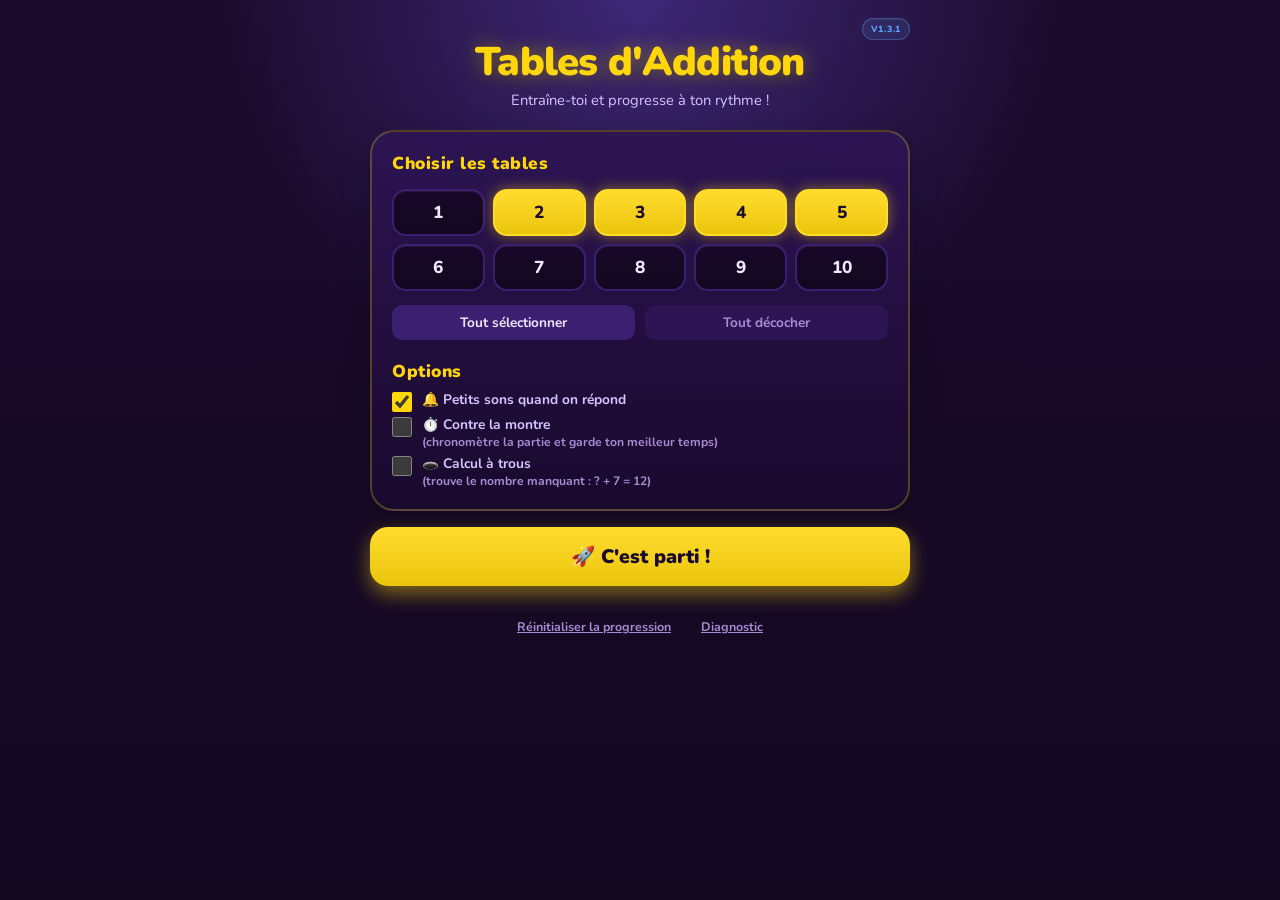
<file: index.html>
<!DOCTYPE html>
<html lang="fr" dir="ltr">
<head>
  <meta charset="UTF-8">
  <meta name="viewport" content="width=device-width, initial-scale=1.0, viewport-fit=cover">
  <title>Tables d'Addition</title>
  <meta name="description" content="Entraîne-toi aux tables d'addition avec un rapport d'erreurs et un bilan par table.">
  <meta name="app-version" content="v1.3.1">
  <meta name="color-scheme" content="dark">
  <meta name="theme-color" content="#1A0A2E">
  <meta name="mobile-web-app-capable" content="yes">
  <meta name="apple-mobile-web-app-capable" content="yes">
  <meta name="apple-mobile-web-app-status-bar-style" content="black-translucent">
  <meta name="apple-mobile-web-app-title" content="Additions">
  <link rel="manifest" href="manifest.json">
  <link rel="icon" href="favicon.ico" sizes="any">
  <link rel="icon" type="image/png" sizes="192x192" href="icons/icon-192.png">
  <link rel="icon" type="image/png" sizes="512x512" href="icons/icon-512.png">
  <link rel="apple-touch-icon" href="icons/apple-touch-icon.png">
  <link rel="stylesheet" href="app.css">
</head>
<body>

<a class="skip-link" href="#main">Aller au contenu</a>

<div class="stars" id="stars"></div>
<div class="burst-container" id="burst"></div>

<main class="container" id="main">
  <div class="install-row" id="install-row" hidden>
    <button class="install-btn" id="install-btn" type="button" aria-label="Installer l'application">📲 Installer l'appli</button>
    <button class="install-dismiss" id="install-dismiss" type="button">Masquer</button>
    <p class="install-hint" id="install-hint" role="status" hidden></p>
  </div>

  <div class="header">
    <div class="version-badge" id="app-version">v1.3.1</div>
    <h1>Tables d'Addition</h1>
    <p>Entraîne-toi et progresse à ton rythme !</p>
    <div class="streak-badge" id="streak-badge" hidden></div>
  </div>

  <!-- ECRAN 1 : accueil / choix des tables -->
  <div class="screen active" id="screen-home">
    <div class="panel">
      <h2>Choisir les tables</h2>
      <div class="tables-grid" id="tables-grid"></div>
      <div class="settings-actions">
        <button class="btn-mini" id="select-all-btn" type="button">Tout sélectionner</button>
        <button class="btn-mini btn-mini--dim" id="deselect-btn" type="button">Tout décocher</button>
      </div>

      <h2 class="options-title">Options</h2>
      <label class="option-toggle">
        <input type="checkbox" id="sound-toggle">
        <span>🔔 Petits sons quand on répond</span>
      </label>
      <label class="option-toggle">
        <input type="checkbox" id="timed-toggle">
        <span>⏱️ Contre la montre <span class="opt-note">(chronomètre la partie et garde ton meilleur temps)</span></span>
      </label>
      <label class="option-toggle">
        <input type="checkbox" id="holes-toggle">
        <span>🕳️ Calcul à trous <span class="opt-note">(trouve le nombre manquant : ? + 7 = 12)</span></span>
      </label>

    </div>
    <button class="btn btn--primary btn--big" id="start-btn" type="button">🚀 C'est parti !</button>

    <div class="home-footer">
      <button class="reset-progress" id="reset-progress" type="button">Réinitialiser la progression</button>
      <a class="diag-link" href="diag.html">Diagnostic</a>
    </div>
  </div>

  <!-- ECRAN 2 : jeu -->
  <div class="screen" id="screen-play">
    <h2 class="sr-only">Question en cours</h2>

    <div class="progress-wrap">
      <div class="progress-info">
        <span>Progression</span>
        <span class="timer" id="timer" hidden aria-hidden="true">⏱ 0:00</span>
        <strong id="progress-text">0 / 0</strong>
      </div>
      <div class="progress-bar"><div class="progress-fill" id="progress-fill"></div></div>
    </div>

    <div class="score-row">
      <div class="score-card correct"><div class="num" id="score-correct" aria-label="Réponses réussies">0</div><div class="lbl" aria-hidden="true">✅ Succès</div></div>
      <div class="score-card wrong"><div class="num" id="score-wrong" aria-label="Erreurs">0</div><div class="lbl" aria-hidden="true">❌ Erreurs</div></div>
      <div class="score-card remaining"><div class="num" id="score-remaining" aria-label="Questions restantes">0</div><div class="lbl" aria-hidden="true">🔵 Restantes</div></div>
    </div>

    <div class="question-card" id="question-card">
      <span class="mascot" id="mascot" aria-hidden="true">🦊</span>
      <div class="question-text" id="question-text" aria-live="polite"></div>
      <div class="answer-wrap">
        <output class="answer-input" id="answer" aria-live="off" aria-label="Ta réponse"></output>
        <button class="submit-btn" id="submit-btn" type="button" aria-label="Valider la réponse">OK ✓</button>
      </div>
    </div>

    <div class="feedback" id="feedback" role="status" aria-live="polite"></div>

    <div class="numpad" id="numpad">
      <button class="numpad-btn" type="button" data-key="7">7</button>
      <button class="numpad-btn" type="button" data-key="8">8</button>
      <button class="numpad-btn" type="button" data-key="9">9</button>
      <button class="numpad-btn" type="button" data-key="4">4</button>
      <button class="numpad-btn" type="button" data-key="5">5</button>
      <button class="numpad-btn" type="button" data-key="6">6</button>
      <button class="numpad-btn" type="button" data-key="1">1</button>
      <button class="numpad-btn" type="button" data-key="2">2</button>
      <button class="numpad-btn" type="button" data-key="3">3</button>
      <button class="numpad-btn clear" type="button" data-key="clear" aria-label="Tout effacer">C</button>
      <button class="numpad-btn" type="button" data-key="0">0</button>
      <button class="numpad-btn del" type="button" data-key="del" aria-label="Effacer le dernier chiffre">⌫</button>
    </div>

    <button class="next-btn" id="next-btn" type="button">Question suivante →</button>

    <button class="btn btn--ghost" id="quit-btn" type="button">← Changer les tables</button>
  </div>

  <!-- ECRAN 3 : bilan -->
  <div class="screen" id="screen-done">
    <div class="results-screen">
      <div class="big-emoji" id="result-emoji" aria-hidden="true">🏆</div>
      <h2 id="result-title">Bravo !</h2>
      <p id="result-subtitle"></p>
      <div class="results-grid">
        <div class="result-item"><div class="n g" id="res-correct">0</div><div class="l">✅ Corrects</div></div>
        <div class="result-item"><div class="n r" id="res-wrong">0</div><div class="l">❌ Erreurs</div></div>
        <div class="result-item result-item--wide"><div class="n" id="res-rate">0%</div><div class="l">🎯 Taux de réussite</div></div>
        <div class="result-item result-item--wide" id="time-item" hidden><div class="n" id="res-time">0:00</div><div class="l">⏱ Temps</div><div class="record" id="res-record"></div></div>
      </div>

      <div class="report-block" id="history-week" hidden>
        <h3 class="report-title report-title--blue">📅 7 derniers jours</h3>
        <div class="week-bars" id="week-bars"></div>
        <p class="week-summary" id="week-summary"></p>
      </div>

      <div class="report-block" id="table-summary">
        <h3 class="report-title report-title--blue">📊 Bilan par table</h3>
        <div id="table-summary-list"></div>
      </div>

      <div class="report-block" id="error-report">
        <h3 class="report-title report-title--red">📋 Additions à revoir</h3>
        <div class="error-list" id="error-list"></div>
      </div>

      <div class="results-actions">
        <button class="action-btn review" id="review-btn" type="button">🔁 Réviser mes erreurs</button>
        <button class="action-btn print" id="print-btn" type="button">🖨️ Imprimer le rapport</button>
      </div>

      <button class="btn btn--primary btn--big" id="again-btn" type="button">🔄 Recommencer</button>
      <button class="btn btn--ghost" id="home-btn" type="button">← Choisir d'autres tables</button>
    </div>
  </div>
</main>

<script src="data.js"></script>
<script src="engine/engine.js"></script>
<script src="app.js"></script>

</body>
</html>
</file>
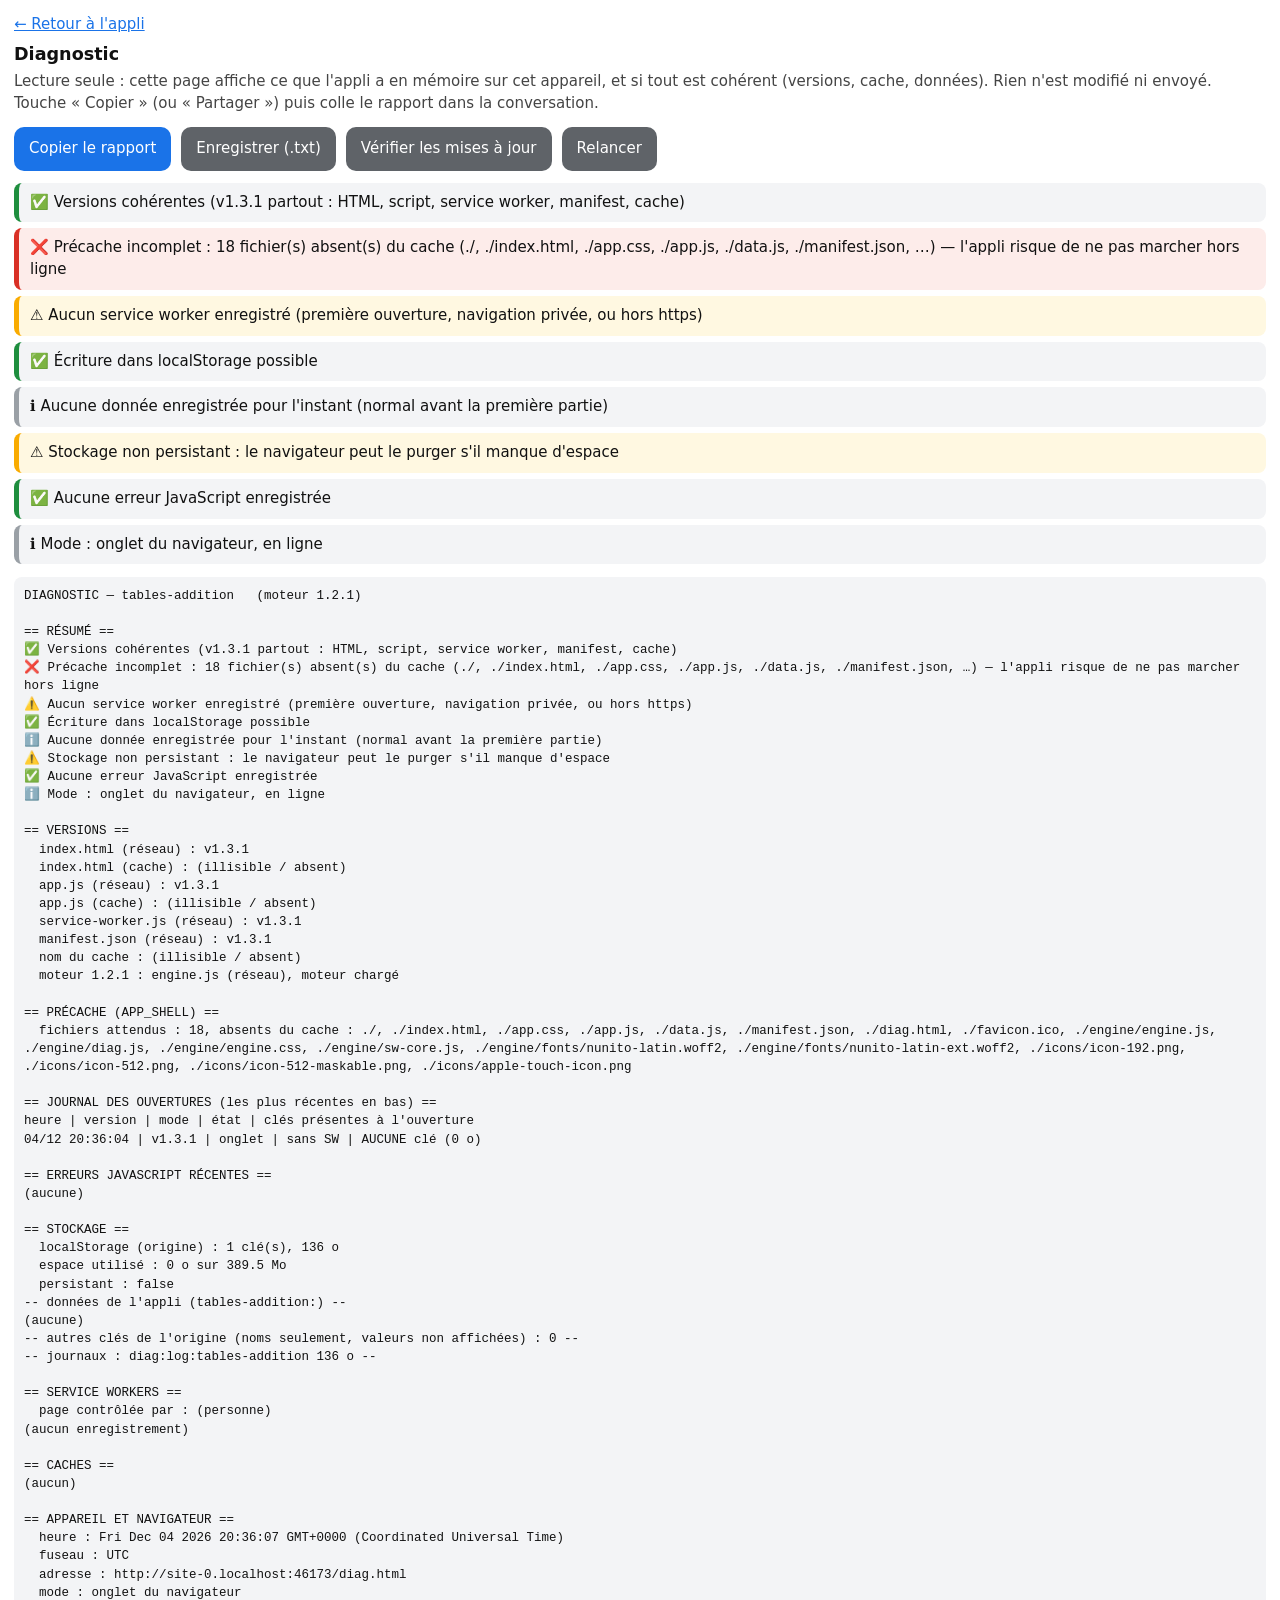
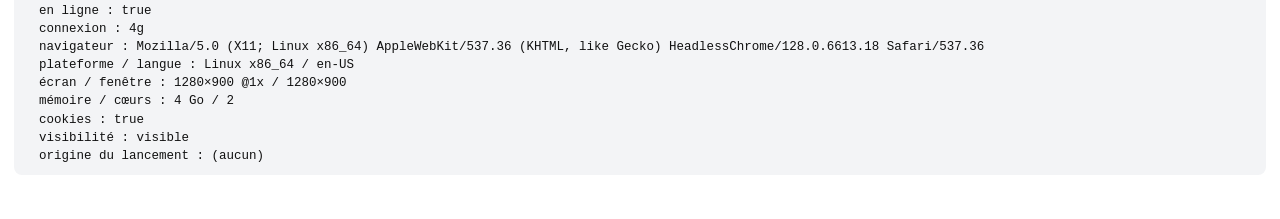
<file: diag.html>
<!DOCTYPE html>
<html lang="fr" dir="ltr">
<head>
<meta charset="UTF-8">
<meta name="viewport" content="width=device-width, initial-scale=1, viewport-fit=cover">
<meta name="robots" content="noindex">
<meta name="color-scheme" content="light dark">
<title>Diagnostic</title>
<style>
  body { font: 15px/1.45 system-ui, sans-serif; margin: 0; padding: 14px 14px 32px; background: #fff; color: #111; }
  h1 { font-size: 1.1rem; margin: 6px 0 4px; }
  p { margin: 4px 0 12px; color: #444; }
  a { color: #1a73e8; }
  .row { display: flex; gap: 10px; flex-wrap: wrap; margin-bottom: 12px; }
  button { font: inherit; padding: 11px 15px; border: 0; border-radius: 10px; background: #1a73e8; color: #fff; }
  button.secondary { background: #5f6368; }
  button[hidden] { display: none; }
  button:disabled { opacity: 0.6; }
  #summary { list-style: none; margin: 0 0 12px; padding: 0; display: grid; gap: 6px; }
  #summary li { padding: 9px 11px; border-radius: 8px; background: #f3f4f6; border-left: 5px solid #9aa0a6; }
  #summary li.ok { border-left-color: #1e8e3e; }
  #summary li.warn { border-left-color: #f9ab00; background: #fff8e1; }
  #summary li.bad { border-left-color: #d93025; background: #fdecea; }
  pre { white-space: pre-wrap; word-break: break-word; background: #f3f4f6; padding: 10px; border-radius: 8px; font-size: 12.5px; user-select: text; -webkit-user-select: text; }
  @media (prefers-color-scheme: dark) {
    body { background: #111; color: #eee; } p { color: #aaa; } pre { background: #222; } a { color: #8ab4f8; }
    #summary li { background: #222; } #summary li.warn { background: #33290a; } #summary li.bad { background: #3a1512; }
  }
</style>
</head>
<body data-diag data-app-id="tables-addition" data-legacy="">
<a href="index.html">← Retour à l'appli</a>
<h1>Diagnostic</h1>
<p>Lecture seule : cette page affiche ce que l'appli a en mémoire sur cet appareil, et si tout est cohérent (versions, cache, données). Rien n'est modifié ni envoyé. Touche « Copier » (ou « Partager ») puis colle le rapport dans la conversation.</p>
<div class="row">
  <button id="copy" type="button">Copier le rapport</button>
  <button id="share" type="button" hidden>Partager</button>
  <button id="save" type="button" class="secondary">Enregistrer (.txt)</button>
  <button id="update-check" type="button" class="secondary">Vérifier les mises à jour</button>
  <button id="refresh" type="button" class="secondary">Relancer</button>
</div>
<ul id="summary"></ul>
<pre id="out">Chargement…</pre>
<script src="engine/engine.js"></script>
<script src="engine/diag.js"></script>
</body>
</html>
</file>
<file: app.css>
/* Tables d'Addition — styles de l'app.
 * La coque commune (tokens, fond étoilé, écrans, bandeau d'installation,
 * effets, semaine) vit dans engine/engine.css.
 */
@import "engine/engine.css";

/* Look par défaut du moteur (nuit violette) : rien à surcharger. */

/* Les titres reçoivent le focus par programme (lecteurs d'écran) sans cadre visible. */
[tabindex="-1"]:focus { outline: none; }

.sr-only {
  position: absolute; width: 1px; height: 1px; margin: -1px; padding: 0;
  overflow: hidden; clip: rect(0 0 0 0); white-space: nowrap; border: 0;
}

/* ------------------------------------------------------- Écran 1 : accueil */
.panel h2 {
  font-size: 1.08rem; font-weight: 900; color: var(--yellow);
  margin-bottom: 14px; letter-spacing: 0.5px;
}
.panel .options-title { margin-top: 20px; margin-bottom: 8px; }

.tables-grid { display: grid; grid-template-columns: repeat(5, 1fr); gap: 8px; }
.table-btn {
  background: linear-gradient(180deg, color-mix(in srgb, var(--bg) 88%, black), var(--bg-deep));
  border: 2px solid var(--card-border); border-radius: 14px;
  color: var(--ink); font-size: 1.08rem; font-weight: 800; padding: 10px 0;
  cursor: pointer; user-select: none; -webkit-user-select: none;
  transition: transform 0.15s ease, border-color 0.15s ease, box-shadow 0.15s ease;
  box-shadow: inset 0 1px 0 rgba(255, 255, 255, 0.06);
}
.table-btn:active { transform: scale(0.98); }
@media (hover: hover) and (pointer: fine) {
  .table-btn:hover { border-color: var(--yellow); color: var(--yellow); }
}
.table-btn.active {
  background: linear-gradient(180deg,
    color-mix(in srgb, var(--yellow) 86%, white),
    color-mix(in srgb, var(--yellow) 92%, black));
  color: var(--bg); border-color: color-mix(in srgb, var(--yellow) 86%, white);
  box-shadow: 0 0 14px var(--yellow-glow);
}
.table-btn.active:hover { color: var(--bg); }

.settings-actions { display: flex; gap: 10px; margin-top: 14px; }
.btn-mini {
  flex: 1; padding: 8px; border-radius: 10px; border: none;
  background: var(--card-border); color: var(--ink);
  font-weight: 700; font-size: 0.85rem; cursor: pointer;
  transition: background 0.15s;
}
.btn-mini--dim { background: var(--card); color: var(--ink-dim); }
@media (hover: hover) and (pointer: fine) {
  .btn-mini:hover { background: color-mix(in srgb, var(--card-border) 70%, white); }
}

.option-toggle {
  display: flex; align-items: flex-start; gap: 10px; margin-top: 4px;
  font-size: 0.86rem; font-weight: 700; color: var(--ink-soft);
  cursor: pointer; user-select: none; -webkit-user-select: none; line-height: 1.3;
}
.option-toggle input {
  width: 20px; height: 20px; flex-shrink: 0; cursor: pointer;
  accent-color: var(--yellow); margin-top: 1px;
}
.option-toggle .opt-note {
  display: block; font-weight: 700; color: var(--ink-dim); font-size: 0.76rem; margin-top: 1px;
}

/* Liens rares en bas de l'accueil : .home-footer et .diag-link viennent d'engine.css ;
   le bouton « réinitialiser » a le même aspect. */
.reset-progress {
  background: none; border: none; padding: 10px 4px;
  color: var(--ink-dim); font-size: 0.78rem; font-weight: 700;
  cursor: pointer; text-decoration: underline;
}

.btn--big { width: 100%; padding: 16px; border-radius: 18px; font-size: 1.22rem; font-weight: 900; }
.btn--ghost { align-self: center; }

/* --------------------------------------------------------- Écran 2 : partie */
.progress-wrap { width: 100%; }
.progress-info {
  display: flex; justify-content: space-between; align-items: center;
  font-size: 0.85rem; color: var(--ink-dim); margin-bottom: 6px; gap: 8px;
}
.progress-info strong { color: var(--yellow); font-weight: 800; }
.progress-info .timer { color: var(--blue); font-weight: 800; font-variant-numeric: tabular-nums; }
.progress-bar {
  width: 100%; height: 10px; background: var(--card); border-radius: 999px; overflow: hidden;
  box-shadow: inset 0 0 0 1px rgba(255, 255, 255, 0.04);
}
.progress-fill {
  height: 100%; width: 0; border-radius: 999px; transition: width 0.5s ease;
  background: linear-gradient(90deg, var(--blue), var(--yellow));
}

.score-row { display: grid; grid-template-columns: repeat(3, minmax(0, 1fr)); gap: 12px; width: 100%; }
.score-card {
  background: linear-gradient(180deg, color-mix(in srgb, var(--card) 96%, white 4%), var(--bg));
  border-radius: 18px; padding: 12px 10px; text-align: center;
  border: 2px solid rgba(255, 255, 255, 0.08);
  box-shadow: 0 10px 18px var(--shadow);
}
.score-card .num { font-size: 1.7rem; font-weight: 900; }
.score-card .lbl { font-size: 0.78rem; color: var(--ink); font-weight: 800; margin-top: 4px; }
.score-card.correct { border-color: color-mix(in srgb, var(--green) 35%, transparent); }
.score-card.correct .num { color: var(--green); }
.score-card.wrong { border-color: color-mix(in srgb, var(--red) 35%, transparent); }
.score-card.wrong .num { color: var(--red); }
.score-card.remaining { border-color: var(--blue-line); }
.score-card.remaining .num { color: var(--blue); }

.question-card {
  position: relative; overflow: hidden; width: 100%; text-align: center;
  padding: 26px 24px 22px; border-radius: 28px;
  background: linear-gradient(180deg,
    color-mix(in srgb, var(--card) 96%, transparent),
    color-mix(in srgb, var(--bg) 94%, transparent));
  border: 2px solid color-mix(in srgb, var(--yellow) 18%, transparent);
  box-shadow: 0 16px 32px var(--shadow);
}
.mascot { display: block; font-size: 2.8rem; margin-bottom: 6px; transition: transform 0.3s; }
.question-text {
  font-size: clamp(2.4rem, 10vw, 3.6rem); font-weight: 900; color: #fff;
  letter-spacing: -1px; line-height: 1; margin-bottom: 20px;
}
.question-text .op-symbol { color: var(--yellow); }
.question-text .equals { color: var(--ink-dim); }
.question-text .hole {
  display: inline-block; min-width: 1.1em; padding: 0 0.1em; border-radius: 12px;
  color: var(--yellow); background: color-mix(in srgb, var(--yellow) 14%, transparent);
  border: 2px dashed color-mix(in srgb, var(--yellow) 60%, transparent);
}

.answer-wrap { display: flex; align-items: stretch; gap: 10px; width: 100%; min-width: 0; }
.answer-input {
  flex: 1 1 auto; min-width: 0; min-height: 3.2rem;
  display: flex; align-items: center; justify-content: center;
  background: var(--bg); border: 2px solid var(--card-border); border-radius: 14px;
  font-size: 1.6rem; font-weight: 800; color: #fff; transition: border-color 0.15s;
  user-select: none; -webkit-user-select: none;
}
.answer-input:empty::before { content: '?'; color: var(--ink-dim); }
.answer-input.correct-input { border-color: var(--green); background: color-mix(in srgb, var(--green) 10%, var(--bg)); }
.answer-input.wrong-input { border-color: var(--red); background: color-mix(in srgb, var(--red) 10%, var(--bg)); }

.submit-btn {
  flex-shrink: 0; min-width: 78px; padding: 14px 18px; border: none; border-radius: 14px;
  background: linear-gradient(180deg,
    color-mix(in srgb, var(--yellow) 86%, white),
    color-mix(in srgb, var(--yellow) 92%, black));
  color: var(--bg); font-size: 1rem; font-weight: 900; white-space: nowrap; cursor: pointer;
  box-shadow: 0 6px 16px color-mix(in srgb, var(--yellow) 28%, transparent);
  transition: transform 0.15s ease;
}
.submit-btn:active { transform: scale(0.97); }
.submit-btn:disabled { opacity: 0.5; cursor: not-allowed; transform: none; box-shadow: none; }

.feedback { min-height: 1.6em; font-size: 1.1rem; font-weight: 800; text-align: center; }
.feedback.correct { color: var(--green); }
.feedback.wrong { color: var(--red); }
.feedback strong { color: var(--yellow); }

.numpad { display: grid; grid-template-columns: repeat(3, 1fr); gap: 8px; width: 100%; }
.numpad-btn {
  min-height: 54px; padding: 12px 0; border-radius: 12px;
  background: var(--card); border: 1px solid var(--card-border);
  color: var(--ink); font-size: 1.3rem; font-weight: 800; cursor: pointer;
  transition: transform 0.1s ease, background 0.1s ease;
}
.numpad-btn:active { transform: scale(0.96); background: var(--card-border); }
@media (hover: hover) and (pointer: fine) {
  .numpad-btn:hover { background: var(--card-border); border-color: var(--yellow); }
}
.numpad-btn.del { color: var(--red); }
.numpad-btn.clear { color: var(--blue); }

/* Caché tant qu'il n'y a rien à passer ; collé en bas de l'écran ensuite. */
.next-btn {
  display: none; width: 100%; padding: 12px; border: none; border-radius: 14px;
  background: var(--card-border); color: var(--ink);
  font-size: 1rem; font-weight: 800; cursor: pointer;
}
.next-btn.visible {
  display: block; position: sticky; z-index: 6;
  bottom: calc(6px + env(safe-area-inset-bottom));
  box-shadow: 0 6px 20px rgba(11, 7, 18, 0.55);
}

/* Écran de jeu : on libère de la hauteur pour le pavé numérique. */
body.play-active .header { padding-top: 4px; }
body.play-active .header p,
body.play-active .streak-badge,
body.play-active .version-badge { display: none; }

/* ---------------------------------------------------------- Écran 3 : bilan */
.results-screen {
  width: 100%; padding: 32px 24px; text-align: center;
  background: var(--card); border: 1px solid var(--card-border); border-radius: 24px;
  display: flex; flex-direction: column; align-items: stretch; gap: 10px;
}
.results-screen .big-emoji { font-size: 4rem; margin-bottom: 4px; }
.results-screen h2 { font-size: 1.8rem; font-weight: 900; color: var(--yellow); }
.results-screen #result-subtitle { color: var(--ink-dim); margin-bottom: 10px; }
.results-grid { display: grid; grid-template-columns: 1fr 1fr; gap: 10px; margin-bottom: 14px; }
.result-item { background: var(--bg); border-radius: 14px; padding: 14px; }
.result-item--wide { grid-column: span 2; }
.result-item .record { min-height: 1.2em; margin-top: 6px; font-size: 0.85rem; font-weight: 800; color: var(--ink-soft); }
.result-item .record.is-new { color: var(--yellow); }
.result-item .n { font-size: 2rem; font-weight: 900; }
.result-item .n.g { color: var(--green); }
.result-item .n.r { color: var(--red); }
.result-item .l {
  font-size: 0.75rem; color: var(--ink-dim); font-weight: 700;
  text-transform: uppercase; letter-spacing: 0.5px; margin-top: 2px;
}

.report-block { width: 100%; text-align: left; margin-bottom: 14px; }
.report-title {
  font-size: 1rem; font-weight: 800; margin-bottom: 12px;
  text-transform: uppercase; letter-spacing: 1px; text-align: center;
}
.report-title--blue { color: var(--blue); }
.report-title--red { color: var(--red); }

.table-summary-row { display: flex; align-items: center; gap: 10px; margin-bottom: 8px; }
.tname { width: 78px; font-size: 0.9rem; font-weight: 800; color: var(--ink); white-space: nowrap; }
.tbar { flex: 1; height: 12px; background: var(--bg); border-radius: 999px; overflow: hidden; }
.tbar-fill { display: block; height: 100%; border-radius: 999px; transition: width 0.4s ease; }
.tpct { width: 40px; text-align: right; font-size: 0.78rem; font-weight: 800; }

.error-list { display: flex; flex-direction: column; gap: 8px; max-height: 260px; overflow-y: auto; }
.error-row {
  display: flex; align-items: center; justify-content: space-between; gap: 8px;
  background: var(--bg); border: 1px solid var(--card-border); border-radius: 12px; padding: 10px 14px;
}
.error-row .op { font-size: 1.1rem; font-weight: 800; color: #fff; }
.error-row .op .x { color: var(--yellow); }
.error-row .op .res { color: var(--green); }
.error-row .time { margin-left: 8px; font-size: 0.72rem; font-weight: 700; color: var(--ink-dim); }
.error-row-meta { display: flex; align-items: center; gap: 6px; flex-shrink: 0; }
.error-row .history {
  padding: 3px 9px; border-radius: 999px; white-space: nowrap;
  font-size: 0.68rem; font-weight: 700; color: var(--ink-soft); background: var(--blue-tint);
}
.error-row .count {
  padding: 4px 12px; border-radius: 999px; white-space: nowrap;
  font-size: 0.8rem; font-weight: 800; color: var(--red);
  background: color-mix(in srgb, var(--red) 12%, transparent);
}
.error-badge--hesitant { color: var(--yellow) !important; background: color-mix(in srgb, var(--yellow) 12%, transparent) !important; }
.no-errors { display: block; padding: 14px; text-align: center; font-size: 1.05rem; font-weight: 800; color: var(--green); }

.results-actions { display: flex; flex-direction: column; gap: 10px; width: 100%; margin-bottom: 4px; }
.action-btn {
  width: 100%; padding: 12px; border: none; border-radius: 14px;
  font-size: 0.95rem; font-weight: 800; cursor: pointer; transition: transform 0.15s ease;
}
.action-btn.review { background: var(--red); color: var(--bg); }
.action-btn.review:disabled { opacity: 0.4; cursor: not-allowed; }
.action-btn.print { background: var(--card-border); color: var(--ink); }
.action-btn:not(:disabled):active { transform: scale(0.98); }

/* ----------------------------------------------------------- Petits écrans */
@media (max-width: 420px) {
  .question-card, .results-screen { padding-left: 18px; padding-right: 18px; }
  .score-row { gap: 8px; }
  .score-card { padding: 10px 8px; }
  .score-card .num { font-size: 1.4rem; }
  .score-card .lbl { font-size: 0.68rem; }
  .answer-wrap { gap: 8px; }
  .submit-btn { min-width: 72px; padding: 12px 10px; }
  .numpad { gap: 6px; }
}

@media (max-height: 760px) {
  .screen { gap: 10px; }
  .question-card { padding-top: 16px; padding-bottom: 14px; }
  .mascot { font-size: 2.1rem; margin-bottom: 2px; }
  .question-text { margin-bottom: 12px; font-size: clamp(2rem, 8vw, 2.8rem); }
  .score-card { padding: 8px 6px; }
  .score-card .num { font-size: 1.25rem; }
  .feedback { min-height: 1.3em; font-size: 0.96rem; }
  .numpad-btn { min-height: 48px; padding: 8px 0; font-size: 1.1rem; }
}

/* ------------------------------------------------------------------- Print */
@media print {
  html, body { height: auto; overflow: visible; background: #fff; }
  body::before { display: none; }
  .header, .install-row, .results-actions, .btn { display: none !important; }
  .results-screen, .results-screen * {
    color: #000 !important; background: transparent !important; border-color: #999 !important;
    box-shadow: none !important;
  }
  .results-screen { border: none; padding: 0; }
  .error-list { max-height: none; overflow: visible; }
  .tbar { border: 1px solid #999; }
  .tbar-fill { background: #555 !important; }
}
</file>
